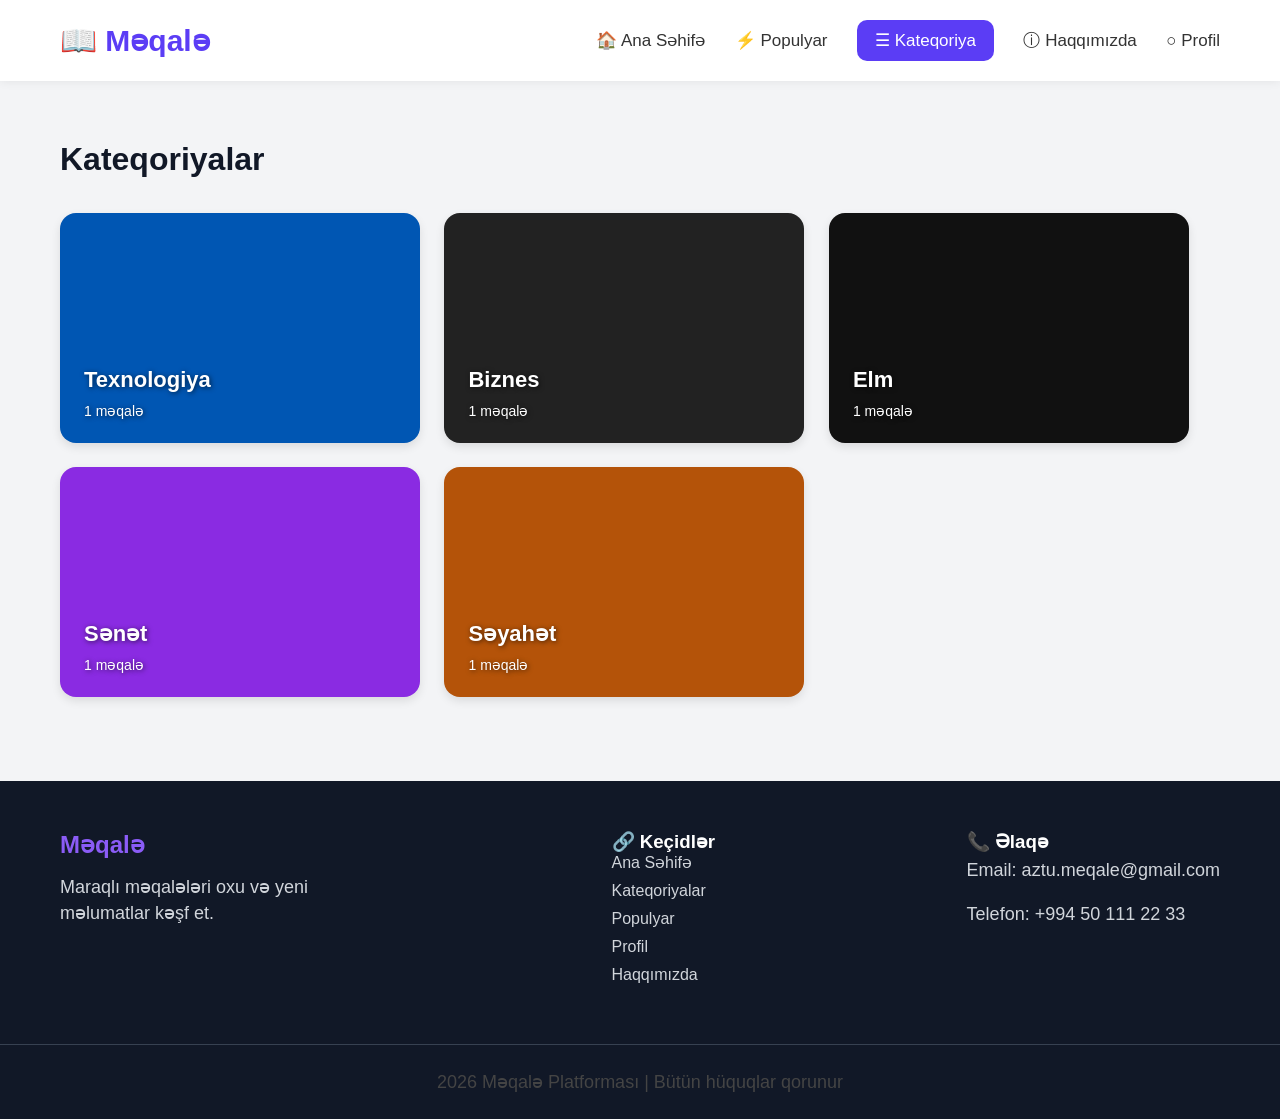
<file: salam2/kateqoriya.html>
<!DOCTYPE html>
<html lang="az">
<head>
    <meta charset="UTF-8">
    <meta name="viewport" content="width=device-width, initial-scale=1.0">
    <title>Kateqoriyalar - Məqalə Platforması</title>
    <link rel="stylesheet" href="style.css">
    <link rel="stylesheet" href="https://cdnjs.cloudflare.com/ajax/libs/font-awesome/6.5.2/css/all.min.css">
</head>
<body>

    <header>
        <div class="logo">
            📖 Məqalə
        </div>
        <nav>
            <a href="index.html">🏠 Ana Səhifə</a>
            <a href="populyar.html">⚡ Populyar</a>
            <a href="kateqoriya.html" class="active">☰ Kateqoriya</a>
            <a href="haqqimizda.html">ⓘ Haqqımızda</a>
            <a href="profil.html">○ Profil</a>
        </nav>
    </header>

    <div class="konteyner">
        <h2 class="basliq">Kateqoriyalar</h2>
        
        <div class="kartlar-sahesi">
            <a href="index.html#technology" class="kart texno">
                <h3>Texnologiya</h3>
                <p>1 məqalə</p>
            </a>

            <a href="index.html#business" class="kart biznes">
                <h3>Biznes</h3>
                <p>1 məqalə</p>
            </a>

            <a href="index.html#science" class="kart elm">
                <h3>Elm</h3>
                <p>1 məqalə</p>
            </a>

            <a href="index.html#art" class="kart senet">
                <h3>Sənət</h3>
                <p>1 məqalə</p>
            </a>

            <a href="index.html#travel" class="kart seyahet">
                <h3>Səyahət</h3>
                <p>1 məqalə</p>
            </a>
        </div>
    </div>

    <footer>
        <div class="footer-content">
            <div class="footer-logo">
                <h2>Məqalə</h2>
                <p>Maraqlı məqalələri oxu və yeni məlumatlar kəşf et.</p>
            </div>
            <div class="footer-links">
                <h3>🔗 Keçidlər</h3>
                <a href="index.html">Ana Səhifə</a>
                <a href="kateqoriya.html">Kateqoriyalar</a>
                <a href="populyar.html">Populyar</a>
                <a href="profil.html">Profil</a>
                <a href="haqqimizda.html">Haqqımızda</a>
            </div>
            <div class="footer-contact">
                <h3>📞 Əlaqə</h3>
                <p>Email: aztu.meqale@gmail.com</p>
                <p>Telefon: +994 50 111 22 33</p>
            </div>
        </div>
        <div class="footer-bottom">
            <p>2026 Məqalə Platforması | Bütün hüquqlar qorunur</p>
        </div>
    </footer>

</body>
</html>
</file>
<file: salam2/style.css>
/* ====== HTML ümumi scroll davranışı ====== */
html {
    scroll-behavior: smooth; /* Linkə klik edəndə səhifə yumşaq aşağı/yuxarı gedir */
}

/* ====== Bütün elementləri reset edir ====== */
* {
    margin: 0; /* bütün marginləri (xarici boşluq) sıfırlayır */
    padding: 0; /* bütün iç boşluqları sıfırlayır */
    box-sizing: border-box;   /* elementin ölçüsü padding + border daxil hesablanır (daha rahat layout üçün) */
}

/* ====== Bütün saytın əsas fonu və fontu ====== */
body {
    font-family: Arial, sans-serif; /* yazı tipi */
    background-color: #f3f4f6; /* açıq boz fon */
}

/* ================= HEADER (yuxarı hissə) ================= */
header {
    display: flex;  /* elementləri yan-yana düzür (logo + menu) */
    justify-content: space-between; /* solda logo, sağda menu */
    align-items: center;  /* şaquli ortalama */
    padding: 20px 60px;  /* yuxarı-aşağı 20px, sağ-sol 60px boşluq */
    background-color: white; /* ağ fon */
    box-shadow: 0 0 10px rgba(0,0,0,0.08); /* yumşaq kölgə (kart kimi görünür) */
}

/* ====== LOGO ====== */
.logo {
    font-size: 30px; /* böyük yazı */
    font-weight: bold; /* qalın */
    color: #5b3df5; /* bənövşəyi rəng */
}

/* ================= NAV MENU LINKLƏRİ ================= */
nav a {
    display: inline-flex;  /* icon + text yan-yana */
    align-items: center; /* şaquli ortalama */
    gap: 7px;  /* icon ilə text arasında məsafə */
    text-decoration: none; /* alt xətti silir */
    margin-left: 25px; /* linklər arası boşluq */
    color: #333; /* tünd boz rəng */
    font-size: 17px;
    transition: 0.3s; /* hover animasiya */
}

/* hover (mouse üstə gələndə) */
nav a:hover {
    color: #5b3df5; /* rəng dəyişir */
}

/* aktiv səhifə */
.active {
    background-color: #5b3df5; /* fon rəngi */
    color: white; /* yazı rəngi */
    padding: 10px 18px; /* iç boşluq */
    border-radius: 10px; /* kənarları yumrulaşdırır */
}

/* ================= SEARCH BOX ================= */
.axtaris-yeri {
    padding: 30px 60px 15px; /* boşluqlar */
    display: flex; /* input + button yan-yana */
    gap: 15px; /* aralarında boşluq */
}

/* input (yazı yazılan hissə) */
.axtaris-yeri input {
    width: 100%; /* tam genişlik */
    padding: 18px; /* iç boşluq */
    border: 1px solid #ddd; /* incə border */
    border-radius: 12px; /* yumru kənar */
    font-size: 16px;
}

/* search button */
.axtaris-yeri button {
    padding: 15px 25px; /* ölçü */
    border: none; /* border yox */
    background-color: #5b3df5; /* bənövşəyi */
    color: white; /* icon ağ */
    border-radius: 10px;
}

/* hover effekti */
.axtaris-yeri button:hover {
    background-color: #4528d6; /* tünd bənövşəyi */
}

/* “tapılmadı” mesajı */
#notFound {
    color: red; /* qırmızı xəbərdarlıq */
    padding-left: 60px;
    margin-bottom: 20px;
    display: none; /* default gizlidir */
}

/* ================= KATEQORİYALAR ================= */
.categories {
    display: flex; /* yan-yana */
    gap: 10px; /* aralıq */
    padding: 10px 60px 30px;
}

/* kateqoriya düymələri */
.categories a {
    padding: 10px 20px; /* button ölçüsü */
    border: 1px solid #ddd; /* incə border */
    background-color: white;
    border-radius: 10px;
    text-decoration: none;
    color: black;
}

/* hover effekti */
.categories a:hover {
    background-color: #5b3df5;
    color: white;
}

/* aktiv kateqoriya */
.active-btn {
    background-color: #5b3df5; 
    /* digər stilləri overwrite edir */
    color: white;
}

/* ================= CARDS (MƏQALƏ KARTLARI) ================= */
.cards {
  display:grid;
  grid-template-columns:repeat(3, 1fr);   /* 1-ci sətirdə 3 kart */
  gap:20px;
  padding:0 60px 60px;
}


/* hər card */
.card {
    background-color: white;
    border-radius: 15px;
    overflow: hidden; /* şəkil kənardan çıxmasın */
    text-decoration: none;
    color: black;
    transition: 0.3s;
    box-shadow: 0 0 10px rgba(0,0,0,0.08);
}

/* hover effekti */
.card:hover {
    transform: translateY(-8px); /* yuxarı qalxır */
}

/* şəkil */
.card img {
    width: 100%;
    height: 230px;
}

/* şəkil hover zoom */
.card img:hover {
    transform: scale(1.05);
}

/* kart içi content */
.card-content {
    padding: 20px;
}

/* kateqoriya etiketi */
.card-content span {
    background-color: #ece9ff;
    color: #5b3df5;
    padding: 6px 12px;
    border-radius: 6px;
    font-size: 14px;
}

/* başlıq */
.card-content h3 {
    margin-top: 20px;
    margin-bottom: 15px;
    line-height: 35px;
    font-size: 30px;
}

/* mətn */
.card-content p {
    color: gray;
    line-height: 26px;
}

/* ================= SEKIL PAGE ================= */
.sekil-page {
    width: 80%; /* səhifə eni */
    margin: 40px auto; /* ortalama */
    background: white;
    padding: 30px;
    border-radius: 20px;
    box-shadow: 0 5px 20px rgba(0,0,0,0.1);
}

/* geri düyməsi üst hissə */
.top-bar {
    margin-top: 10px;
    margin-bottom: 15px;
}

/* geri button */
.back-btn {
    text-decoration: none;
    background: #5145ff;
    color: white;
    padding: 10px 18px;
    border-radius: 10px;
    display: inline-block;
}

/* sekil şəkli */
.sekil-page img {
    width: 100%;
    border-radius: 15px;
    margin-bottom: 25px;
}

/* başlıq */
h1 {
    color: #071c3d;
    margin-bottom: 20px;
}

/* paragraph */
p {
    line-height: 1.9;
    color: #444;
    font-size: 18px;
}

/* ================= SHARE BOX ================= */
.share-box {
    margin-top: 40px;
    background: #f7f7f7;
    padding: 25px;
    border-radius: 15px;
}

/* share button container */
.share-buttons {
    display: flex;
    gap: 15px;
    flex-wrap: wrap;
    margin-top: 20px;
}

/* share linklər */
.share-buttons a {
    text-decoration: none;
    color: white;
    padding: 12px 20px;
    border-radius: 10px;
}

/* sosial rənglər */
.facebook { background: #1877f2; }
.instagram { background: #e1306c; }
.whatsapp { background: #25d366; }
.kopyala { background: gray; }

/* ================= FOOTER ================= */
footer {
    background-color: #111827;
    color: white;
    margin-top: 60px;
}

/* footer əsas hissə */
.footer-content {
    display: flex;
    justify-content: space-between;
    padding: 50px 60px;
    flex-wrap: wrap;
}

/* logo hissə */
.footer-logo {
    width: 300px;
}

/* footer başlıq */
.footer-logo h2 {
    margin-bottom: 15px;
    color: #8b5cf6;
}

/* footer text */
.footer-logo p {
    line-height: 26px;
    color: #d1d5db;
}

/* linklər */
.footer-links {
    display: flex;
    flex-direction: column;
}

/* link */
.footer-links a {
    text-decoration: none;
    color: #d1d5db;
    margin-bottom: 10px;
}

/* hover */
.footer-links a:hover {
    color: #8b5cf6;
}

/* contact */
.footer-contact p {
    margin-bottom: 10px;
    color: #d1d5db;
}

/* footer alt hissə */
.footer-bottom {
    text-align: center;
    padding: 20px;
    border-top: 1px solid #374151;
    color: #9ca3af;
}

/* ================= CARD STATS ================= */
.card-stats {
    display: flex;
    gap: 15px;
    color: #6c757d;
    font-size: 14px;
    margin-top: 15px;
}

/* müəllif */
.muellif-adi {
    margin-top: 10px;
}

/* müəllif adı */
.muellif-adi h4 {
    margin: 0;
    font-size: 15px;
    font-weight: 600;
    color: #212529;
}  
/* ================= ƏMİNƏNİN ƏLAVƏ ETDİYİ CSS KODLARI ================= */

/* Populyar səhifəsinin başlığı və konteyneri */
.container { 
    width: 90%; 
    margin: auto; 
}
.title { 
    margin-top: 50px; 
    margin-bottom: 40px; 
    font-size: 50px; 
    color: #111827; 
}

/* Kartların içindəki kateqoriya və ikonlar (baxış və ürək) */
.category {
    background: #eef2ff;
    color: #4f46e5;
    padding: 8px 15px;
    border-radius: 5px;
    font-size: 14px;
}
.card-icons { 
    margin-top: 20px; 
    color: gray; 
}
.card-icons span { 
    margin-right: 20px; 
}

/* ================= ƏMİNƏNİN MƏQALƏ İÇİ (DETAL) SƏHİFƏLƏRİ ================= */
/* kvant.html, ai.html və s. oxuma səhifələri üçün */

.article {
    width: 60%;
    margin: auto;
    margin-top: 40px;
    background: white;
    border-radius: 10px;
    overflow: hidden;
    box-shadow: 0 2px 10px rgba(0,0,0,0.1);
}
.article-img {
    width: 100%;
    height: 300px;
    object-fit: cover;
}
.article-content {
    padding: 30px;
}
.top {
    margin-bottom: 25px;
}
.time {
    margin-left: 15px;
    color: gray;
}
.article-title {
    font-size: 38px;
    line-height: 1.4;
}
.author-box {
    width: 100%;
    overflow: hidden;
    margin-top: 30px;
    margin-bottom: 30px;
}
.author-left {
    float: left;
}
.author-icon {
    width: 55px;
    height: 55px;
    background: #4f46e5;
    border-radius: 50%;
    color: white;
    text-align: center;
    line-height: 55px;
    float: left;
    margin-right: 15px;
    font-size: 24px;
}
.author-info {
    float: left;
}
.author-info h3 {
    margin: 0;
}
.author-info p {
    margin-top: 5px;
    color: gray;
}
.article-icons {
    float: right;
    margin-top: 15px;
    color: gray;
}
.article-icons span {
    margin-left: 20px;
    font-size: 20px;
}
.text {
    margin-top: 35px;
}
.text p {
    font-size: 18px;
    line-height: 1.8;
    color: #374151;
}

/* Paylaşım düymələri (Əminənin üsulu) */
.share {
    margin-top: 40px;
    background: #f5f5f5;
    padding: 25px;
    border-radius: 10px;
}
.share h2 {
    margin-bottom: 25px;
}
.share a {
    color: white;
    padding: 12px 20px;
    border-radius: 10px;
    margin-right: 10px;
    display: inline-block;
}
.facebook { background: #1877f2; }
.twitter { background: #1da1f2; }
.linkedin { background: #0a66c2; }
.whatsapp { background: #25d366; }
.copy { background: #374151; }

.back-top {
    width: 90%;
    margin: 25px auto;
}
.back-top a {
    text-decoration: none;
    font-size: 22px;
    font-weight: bold;
    color: #4f46e5;
}
/* ================= KATEQORİYA SƏHİFƏSİ ÜÇÜN KODLAR ================= */

.konteyner {
    width: 1200px;        
    margin: 60px auto;      
    padding: 0 20px;
}

.basliq {
    font-size: 32px;
    font-weight: bold;
    color: #111827;
    margin-bottom: 35px;
}

.kartlar-sahesi {
    text-align: left;      
}

.kart {
    display: inline-block; 
    vertical-align: top;
    width: 360px;          
    height: 230px;
    margin-right: 20px;    
    margin-bottom: 24px;   
    padding: 24px;
    border-radius: 16px;
    text-decoration: none;
    color: #ffffff;
    background-size: cover;
    background-position: center;
    position: relative;
    box-shadow: 0 4px 10px rgba(0,0,0,0.1);
    transition: 0.3s;
}

.kart:hover {
    transform: scale(1.03); /* Üzərinə gələndə yüngülcə böyümə effekti */
}

.kart h3, .kart p {
    position: relative;
    z-index: 2;
    text-shadow: 1px 1px 5px rgba(0, 0, 0, 0.627); /* Yazılar şəklin üstündə aydın oxunsun deyə kölgə */
}

.kart h3 {
    margin-top: 130px;   
    font-size: 22px;
    font-weight: bold;
}

.kart p {
    margin-top: 5px;
    font-size: 14px;
    color: white;
}

/* Kartların arxa fon şəkilləri */
.texno {
    background-image: url('https://images.unsplash.com/photo-1618005182384-a83a8bd57fbe?w=600');
    background-color: #0056b3;
}
.biznes {
    background-image: url('https://images.unsplash.com/photo-1497366216548-37526070297c?w=600');
    background-color: #222222;
}
.elm {
    background-image: url('https://images.unsplash.com/photo-1635070041078-e363dbe005cb?w=600');
    background-color: #111111;
}
.senet {
    background-image: url('https://images.unsplash.com/photo-1541701494587-cb58502866ab?w=600');
    background-color: #8a2be2;
}
.seyahet {
    background-image: url('https://images.unsplash.com/photo-1469854523086-cc02fe5d8800?w=600');
    background-color: #b45309;
}
/* ================= PROFİL SƏHİFƏSİ ÜÇÜN KODLAR ================= */

.profile-card {
  max-width: 600px;
  margin: 40px auto;
  background: #fff;
  border-radius: 12px;
  box-shadow: 0 4px 12px rgba(0,0,0,0.1);
}

.profile-header {
  background-color: #3b82f6; /* Qəşəng mavi arxa fon */
  color: #fff;
  text-align: center;
  padding: 40px 20px;
}

.avatar {
  width: 90px;
  height: 90px;
  background: #fff;
  color: #8b5cf6;
  font-size: 36px;
  font-weight: bold;
  border-radius: 50%;
  display: flex;
  align-items: center;
  justify-content: center;
  margin: 0 auto 15px;
}

.subtitle {
  font-style: italic;
  opacity: 0.9;
}

.stats {
  display: flex;
  justify-content: space-between;
  padding: 20px;
}

.stat-box {
  background: #f9fafb;
  padding: 15px 25px;
  border-radius: 8px;
  text-align: center;
  box-shadow: 0 2px 6px rgba(0,0,0,0.05);
}

.stat-box .number {
  display: block;
  font-size: 22px;
  font-weight: bold;
  color: #111827;
}

.stat-box span {
  color: #6b7280;
}

.about {
  padding: 20px;
}

.about h3 {
  margin-bottom: 10px;
  color: #4b0082;
}

.about p {
  color: #555;
  line-height: 1.5;
}

.buttons {
  text-align: center;
  padding: 20px;
}

.buttons button {
  padding: 10px 20px;
  margin: 0 10px;
  border: none;
  border-radius: 6px;
  font-weight: bold;
  transition: 0.3s; /* Düymələrin üzərinə gələndə rəngi yumşaq dəyişsin */
}

.message {
  background: #8b5cf6;
  color: #fff;
}

.message:hover {
  background: #6d28d9;
}

.follow {
  background: #facc15;
  color: #111827;
}

.follow:hover {
  background: #eab308;
}

.recent-articles {
  max-width: 600px;
  margin: 40px auto;
  padding: 20px;
}

.recent-articles h3 {
  margin-bottom: 20px;
  color: #4b0082;
}

.article-card {
  display: flex;
  align-items: center;
  background: #f9fafb;
  border-radius: 10px;
  box-shadow: 0 2px 6px rgba(0,0,0,0.05);
  overflow: hidden;
}

.article-card .thumb img {
  width: 120px;
  height: 100px; /* Şəkil çərçivədən daşmasın deyə sabit hündürlük */
  object-fit: cover;
}

.article-info {
  padding: 15px;
}

.article-info h4 {
  font-size: 18px;
  margin-bottom: 8px;
  color: #111827;
}

.article-info .meta {
  font-size: 14px;
  color: #6b7280;
}
</file>
